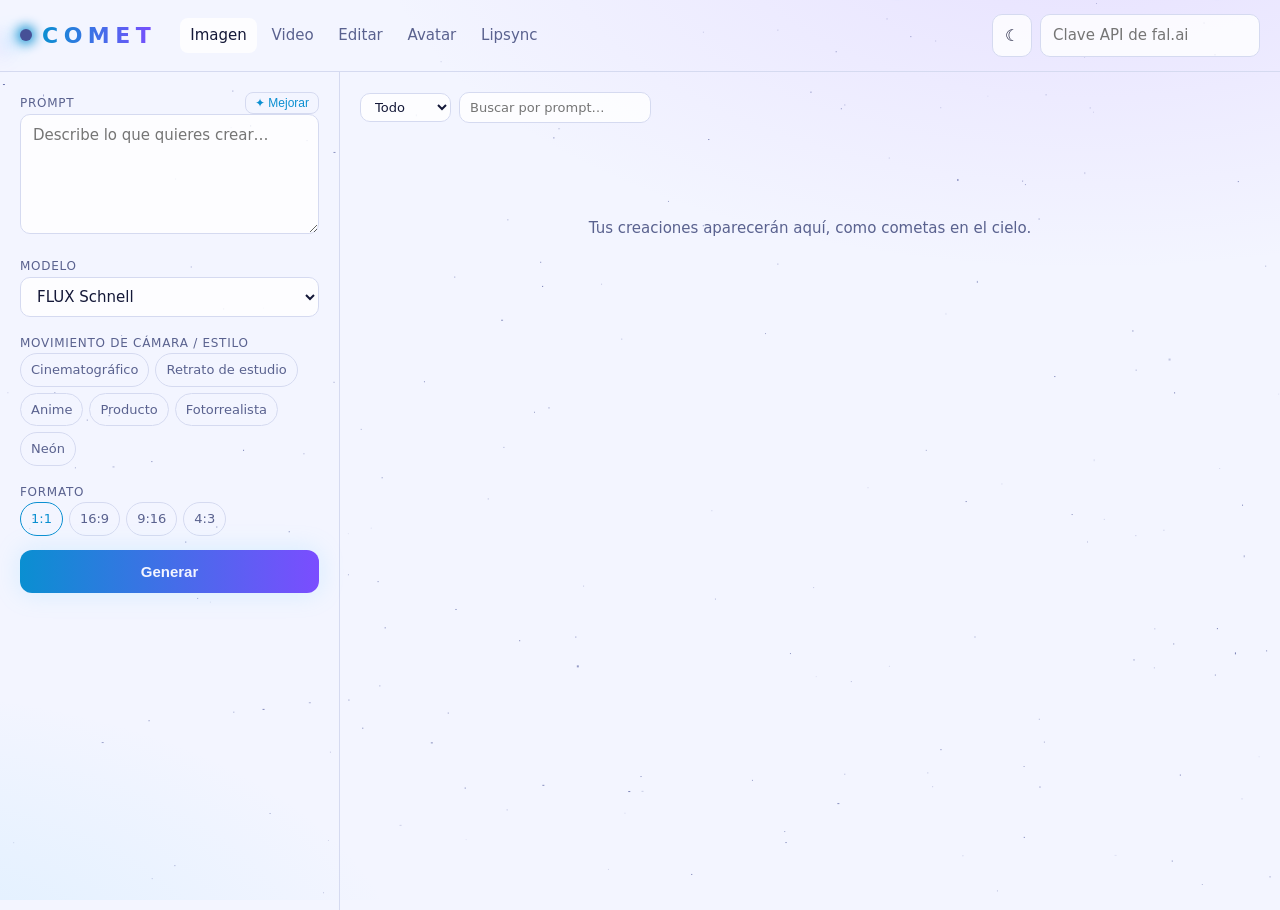
<file: comet/index.html>
<!doctype html>
<html lang="es">
<head>
<script>try{const t=localStorage.getItem("comet-tema")||(matchMedia("(prefers-color-scheme: light)").matches?"light":"dark");document.documentElement.dataset.theme=t}catch(e){}</script>
<meta charset="utf-8">
<meta name="viewport" content="width=device-width,initial-scale=1">
<title>COMET</title>
<style>
:root{--bg:#05060f;--panel:#0d1024cc;--line:#1f2547;--txt:#e9ecff;--mut:#8b93c4;--acc:#7fd6ff;--acc2:#b48cff;--star:255,255,255;--g1:#2a1e5c55;--g2:#0e3a5c55;color-scheme:dark}
:root[data-theme="light"]{--bg:#f3f5ff;--panel:#ffffffcc;--line:#d5daf0;--txt:#141838;--mut:#5a628f;--acc:#0a8fd1;--acc2:#7b4dff;--star:70,80,150;--g1:#b48cff33;--g2:#7fd6ff33;color-scheme:light}
*{box-sizing:border-box}body{margin:0;background:radial-gradient(1200px 600px at 85% -10%,var(--g1),transparent 60%),radial-gradient(900px 500px at -10% 110%,var(--g2),transparent 60%),var(--bg);background-attachment:fixed;color:var(--txt);font:15px/1.5 system-ui,sans-serif}
header{display:flex;align-items:center;gap:24px;padding:14px 20px;border-bottom:1px solid var(--line);flex-wrap:wrap}
.logo{font-weight:800;font-size:22px;letter-spacing:.25em;display:flex;align-items:center;gap:10px}
.logo i{width:12px;height:12px;border-radius:50%;background:rgb(var(--star));box-shadow:0 0 12px 3px var(--acc),-14px 6px 18px 2px #7fd6ff66,-28px 12px 22px 1px #b48cff44}
.logo b{background:linear-gradient(90deg,var(--acc),var(--acc2));-webkit-background-clip:text;background-clip:text;color:transparent}
#stars{position:fixed;inset:0;z-index:-1;pointer-events:none}
.comet{position:fixed;top:-10px;width:2px;height:2px;background:rgb(var(--star));border-radius:50%;box-shadow:0 0 6px 2px var(--acc);z-index:-1;animation:fly 9s linear infinite}
.comet:after{content:"";position:absolute;right:1px;top:0;width:140px;height:1px;background:linear-gradient(90deg,transparent,#7fd6ffaa);transform-origin:right}
@keyframes fly{0%{transform:translate(0,0) rotate(-35deg);opacity:0}5%{opacity:1}30%{opacity:0;transform:translate(-700px,490px) rotate(-35deg)}100%{opacity:0;transform:translate(-700px,490px) rotate(-35deg)}}
nav button{background:none;border:0;color:var(--mut);font:inherit;padding:6px 10px;cursor:pointer;border-radius:8px}
nav button.on{color:var(--txt);background:var(--panel)}
.key{margin-left:auto;display:flex;gap:8px}
#theme{background:var(--panel);color:var(--txt);border:1px solid var(--line);border-radius:10px;width:40px;cursor:pointer;font-size:16px}
input,textarea,select{background:var(--panel);color:var(--txt);border:1px solid var(--line);border-radius:10px;padding:9px 12px;font:inherit}
main{display:grid;grid-template-columns:340px 1fr;min-height:calc(100vh - 62px)}
@media(max-width:800px){main{grid-template-columns:1fr}}
aside{padding:20px;border-right:1px solid var(--line);display:flex;flex-direction:column;gap:14px}
label{font-size:12px;color:var(--mut);text-transform:uppercase;letter-spacing:.06em}
textarea{min-height:120px;resize:vertical;width:100%}
.plab{display:flex;justify-content:space-between;align-items:center}#enh{background:none;border:1px solid var(--line);color:var(--acc);border-radius:8px;padding:3px 9px;font-size:12px;cursor:pointer}#enh:disabled{opacity:.5}
.chips{display:flex;flex-wrap:wrap;gap:6px}
.chip{padding:6px 10px;border:1px solid var(--line);border-radius:999px;cursor:pointer;font-size:13px;color:var(--mut)}
.chip.on{border-color:var(--acc);color:var(--acc)}
.go{background:linear-gradient(90deg,var(--acc),var(--acc2));color:var(--bg);box-shadow:0 0 24px #7fd6ff44;border:0;border-radius:12px;padding:13px;font-weight:700;cursor:pointer;font-size:15px}
.go:disabled{opacity:.5}
section{padding:20px}
.grid{display:grid;grid-template-columns:repeat(auto-fill,minmax(240px,1fr));gap:14px}
.card{background:var(--panel);border:1px solid var(--line);border-radius:14px;overflow:hidden}
.card img,.card video{width:100%;display:block;aspect-ratio:var(--ar,1);object-fit:cover;background:#000}
.card{position:relative}.del{position:absolute;top:8px;right:8px;background:#000a;color:#fff;border:0;border-radius:8px;width:28px;height:28px;cursor:pointer}
.dl{position:absolute;top:8px;right:42px;background:#000a;color:#fff;border:0;border-radius:8px;width:28px;height:28px;cursor:pointer}
.bar{display:flex;justify-content:space-between;align-items:center;margin-bottom:14px;color:var(--mut)}.bar .f{display:flex;gap:8px;flex-wrap:wrap;align-items:center}.bar input,.bar select{padding:5px 10px;font-size:13px}.bar button{background:none;border:1px solid var(--line);color:var(--mut);border-radius:8px;padding:5px 10px;cursor:pointer}
.card p{margin:0;padding:10px 12px;font-size:13px;color:var(--mut)}
.load{aspect-ratio:1;display:grid;place-items:center;color:var(--mut)}
.empty{color:var(--mut);text-align:center;padding:80px 20px}
#upwrap img{max-width:100%;border-radius:10px}
</style>
</head>
<body>
<canvas id="stars"></canvas><div class="comet" style="left:70%"></div><div class="comet" style="left:95%;animation-delay:4.5s"></div>
<header>
  <div class="logo"><i></i><b>COMET</b></div>
  <nav id="tabs">
    <button data-m="image" class="on">Imagen</button>
    <button data-m="video">Video</button>
    <button data-m="edit">Editar</button>
    <button data-m="avatar">Avatar</button>
    <button data-m="lipsync">Lipsync</button>
  </nav>
  <div class="key"><button id="theme" title="Cambiar tema"></button><input id="key" type="password" placeholder="Clave API de fal.ai"></div>
</header>
<main>
<aside>
  <div><div class="plab"><label>Prompt</label><button id="enh" title="Reescribe el prompt con más detalle usando IA">✦ Mejorar</button></div><textarea id="prompt" placeholder="Describe lo que quieres crear…"></textarea></div>
  <div id="upwrap" hidden><label>Imagen de entrada</label><input id="file" type="file" accept="image/*"><div id="prev"></div></div>
  <div id="vidwrap" hidden><label>Video de entrada</label><input id="vfile" type="file" accept="video/*"></div>
  <div id="audwrap" hidden><label>Voz: sube audio o deja vacío para usar el prompt como texto hablado</label><input id="afile" type="file" accept="audio/*"></div>
  <div><label>Modelo</label><select id="model" style="width:100%"></select></div>
  <div><label>Movimiento de cámara / estilo</label><div class="chips" id="presets"></div></div>
  <div><label>Formato</label><div class="chips" id="ratios"></div></div>
  <button class="go" id="go">Generar</button>
</aside>
<section><div class="bar"><div class="f"><select id="fmode"><option value="">Todo</option><option value="image">Imagen</option><option value="video">Video</option><option value="edit">Editar</option><option value="avatar">Avatar</option><option value="lipsync">Lipsync</option></select><input id="fq" type="search" placeholder="Buscar por prompt…"><span id="count"></span></div><button id="clear">Borrar historial</button></div><div class="grid" id="out"></div><div class="empty" id="empty">Tus creaciones aparecerán aquí, como cometas en el cielo.</div></section>
</main>
<script>
const MODELS={
  image:[["fal-ai/flux/schnell","FLUX Schnell"],["fal-ai/flux/dev","FLUX Dev"],["fal-ai/recraft-v3","Recraft V3"],["fal-ai/ideogram/v3","Ideogram 3 (texto en imagen)"],["fal-ai/ideogram/v2","Ideogram 2"]],
  video:[["fal-ai/kling-video/v1.6/standard/text-to-video","Kling 1.6 (texto)"],["fal-ai/kling-video/v1.6/standard/image-to-video","Kling 1.6 (imagen)"],["fal-ai/minimax/video-01","MiniMax Video-01"],["fal-ai/bytedance/seedance/v1/pro/text-to-video","Seedance 1.0 Pro (texto)"],["fal-ai/bytedance/seedance/v1/pro/image-to-video","Seedance 1.0 Pro (imagen)"],["fal-ai/bytedance/seedance/v1/lite/text-to-video","Seedance 1.0 Lite (texto)"],["fal-ai/bytedance/seedance/v1/lite/image-to-video","Seedance 1.0 Lite (imagen)"],["fal-ai/veo3","Veo 3 (texto, con audio)"],["fal-ai/veo3/fast","Veo 3 Fast (texto, con audio)"],["fal-ai/veo3/image-to-video","Veo 3 (imagen, con audio)"],["fal-ai/veo2","Veo 2 (texto)"],["fal-ai/veo2/image-to-video","Veo 2 (imagen)"],["fal-ai/minimax/hailuo-02/standard/text-to-video","Hailuo 02 Standard (texto)"],["fal-ai/minimax/hailuo-02/standard/image-to-video","Hailuo 02 Standard (imagen)"],["fal-ai/minimax/hailuo-02/pro/text-to-video","Hailuo 02 Pro (texto)"],["fal-ai/minimax/hailuo-02/pro/image-to-video","Hailuo 02 Pro (imagen)"]],
  edit:[["fal-ai/flux/dev/image-to-image","FLUX img2img"],["fal-ai/flux-pro/kontext","FLUX Kontext"]],
  avatar:[["fal-ai/bytedance/omnihuman","OmniHuman (foto que habla)"]],
  lipsync:[["fal-ai/sync-lipsync","Sync Lipsync"],["fal-ai/kling-video/lipsync/audio-to-video","Kling Lipsync"]]};
const PRESETS={
  image:["Cinematográfico","Retrato de estudio","Anime","Producto","Fotorrealista","Neón"],
  video:["Zoom in lento","Dolly out","Órbita 360","Grúa arriba","Cámara en mano","Bullet time","FPV dron","Crash zoom"],
  edit:["Cambiar fondo","Iluminación dorada","Estilo pintura","Blanco y negro"],avatar:[],lipsync:[]};
const RATIOS={image:["1:1","16:9","9:16","4:3"],video:["16:9","9:16","1:1"],edit:["1:1","16:9","9:16"],avatar:["9:16","1:1","16:9"],lipsync:["16:9","9:16","1:1"]};
const SIZE={"1:1":"square_hd","16:9":"landscape_16_9","9:16":"portrait_16_9","4:3":"landscape_4_3"};
let mode="image",preset=null,ratio="1:1",imgData=null,vidData=null,audData=null,files={};
const $=id=>document.getElementById(id);
try{$("key").value=localStorage.getItem("falkey")||""}catch(e){}
$("key").onchange=e=>{try{localStorage.setItem("falkey",e.target.value)}catch(_){}};
function chips(el,list,cur,set){el.innerHTML="";list.forEach(v=>{const c=document.createElement("span");c.className="chip"+(v===cur?" on":"");c.textContent=v;c.onclick=()=>{set(v===cur&&el.id==="presets"?null:v);render()};el.appendChild(c)})}
function render(){
  $("model").innerHTML=MODELS[mode].map(([v,n])=>`<option value="${v}">${n}</option>`).join("");
  chips($("presets"),PRESETS[mode],preset,v=>preset=v);
  if(!RATIOS[mode].includes(ratio))ratio=RATIOS[mode][0];
  chips($("ratios"),RATIOS[mode],ratio,v=>ratio=v);
  $("upwrap").hidden=mode==="image"||mode==="lipsync";
  $("vidwrap").hidden=mode!=="lipsync";$("audwrap").hidden=!["avatar","lipsync"].includes(mode);
  $("presets").parentElement.hidden=!PRESETS[mode].length;
}
$("tabs").onclick=e=>{if(!e.target.dataset.m)return;mode=e.target.dataset.m;preset=null;document.querySelectorAll("nav button").forEach(b=>b.classList.toggle("on",b===e.target));render()};
$("file").onchange=e=>{const f=e.target.files[0];if(!f)return;files.img=f;const r=new FileReader();r.onload=()=>{imgData=r.result;$("prev").innerHTML=`<img src="${imgData}">`};r.readAsDataURL(f)};
$("vfile").onchange=e=>{const f=e.target.files[0];if(f){files.vid=f;vidData=true}};
$("afile").onchange=e=>{const f=e.target.files[0];if(f){files.aud=f;audData=true}};
// Sube el archivo al almacenamiento de fal y devuelve su URL publica (cache por archivo)
const upCache=new WeakMap();
async function upload(f,key){
  if(upCache.has(f))return upCache.get(f);
  const h={"Authorization":"Key "+key,"Content-Type":"application/json"};
  const i=await (await fetch("https://rest.alpha.fal.ai/storage/upload/initiate?storage_type=fal-cdn-v3",{method:"POST",headers:h,
    body:JSON.stringify({content_type:f.type||"application/octet-stream",file_name:f.name})})).json();
  if(!i.upload_url)throw new Error("Subida fallida: "+JSON.stringify(i));
  const put=await fetch(i.upload_url,{method:"PUT",headers:{"Content-Type":f.type||"application/octet-stream"},body:f});
  if(!put.ok)throw new Error("Subida fallida: HTTP "+put.status);
  upCache.set(f,i.file_url);return i.file_url;
}
async function fal(model,input,key){
  const h={"Authorization":"Key "+key,"Content-Type":"application/json"};
  const q=await (await fetch("https://queue.fal.run/"+model,{method:"POST",headers:h,body:JSON.stringify(input)})).json();
  if(!q.status_url)throw new Error(JSON.stringify(q));
  for(;;){await new Promise(r=>setTimeout(r,2500));
    const s=await (await fetch(q.status_url,{headers:h})).json();
    if(s.status==="COMPLETED")return (await fetch(q.response_url,{headers:h})).json();
    if(s.status==="FAILED"||s.error)throw new Error(JSON.stringify(s));}
}
// Mejora el prompt con un LLM de fal (any-llm), adaptado a la pestaña actual
$("enh").onclick=async()=>{
  const key=$("key").value.trim(),t=$("prompt").value.trim();
  if(!key)return alert("Introduce tu clave API de fal.ai");
  if(!t)return alert("Escribe primero una idea en el prompt");
  const tipo={image:"una imagen",video:"un video con movimiento de cámara",edit:"una edición de imagen",avatar:"lo que dirá un avatar (solo el texto hablado)",lipsync:"lo que se dirá en el video (solo el texto hablado)"}[mode];
  const btn=$("enh");btn.disabled=true;btn.textContent="✦ Mejorando…";
  try{const r=await fal("fal-ai/any-llm",{model:"google/gemini-flash-1.5",
      system_prompt:"Eres un experto en prompts para IA generativa. Reescribe la idea del usuario como un prompt para "+tipo+": detallado, visual y concreto (sujeto, entorno, luz, estilo, encuadre), en una sola frase o párrafo corto, en el mismo idioma del usuario. Responde solo con el prompt, sin comillas ni explicaciones.",
      prompt:t},key);
    if(r.output)$("prompt").value=r.output.trim();else throw new Error(JSON.stringify(r));
  }catch(e){alert("No se pudo mejorar el prompt: "+e.message.slice(0,200))}
  finally{btn.disabled=false;btn.textContent="✦ Mejorar"}
};
$("go").onclick=async()=>{
  const key=$("key").value.trim(),model=$("model").value;
  let prompt=$("prompt").value.trim();if(preset)prompt+=(prompt?", ":"")+preset;
  if(!key)return alert("Introduce tu clave API de fal.ai");
  if(!prompt)return alert("Escribe un prompt");
  const talk=mode==="avatar"||mode==="lipsync";
  const needImg=mode==="edit"||mode==="avatar"||model.includes("image-to-video");
  if(needImg&&!imgData)return alert("Sube una imagen de entrada");
  if(mode==="lipsync"&&!vidData)return alert("Sube un video de entrada");
  if(talk&&!audData&&!prompt)return alert("Sube un audio o escribe el texto a decir");
  const input={prompt};
  if(mode==="image")input.image_size=SIZE[ratio];
  if(model.includes("ideogram/v2"))input.aspect_ratio=ratio; // Ideogram 2 usa aspect_ratio en vez de image_size
  if(mode==="video")input.aspect_ratio=ratio;
  $("empty").hidden=true;
  const card=document.createElement("div");card.className="card";card.dataset.mode=mode;card.style.setProperty("--ar",ratio.replace(":","/"));
  card.innerHTML=`<div class="load">Generando…</div><p></p>`;card.querySelector("p").textContent=prompt;
  $("out").prepend(card);$("go").disabled=true;
  try{
    card.firstElementChild.textContent="Subiendo archivos…";
    const imgURL=needImg?await upload(files.img,key):null;
    if(needImg)input.image_url=imgURL;
    if(talk){let audio=files.aud?await upload(files.aud,key):null;
      if(!audio){card.firstElementChild.textContent="Generando voz…";
        const t=await fal("fal-ai/minimax/speech-02-hd",{text:prompt},key);audio=t.audio?.url;}
      card.firstElementChild.textContent="Animando…";
      for(const k in input)delete input[k];input.audio_url=audio;
      if(mode==="avatar")input.image_url=imgURL;else input.video_url=await upload(files.vid,key);}
    const r=await fal(model,input,key);
    const url=r.video?.url||r.images?.[0]?.url||r.image?.url;
    const it={url,video:!!r.video,prompt,ratio,mode,date:Date.now()};
    card.firstElementChild.outerHTML=media(it);addDel(card,it);hist.unshift(it);saveHist();
  }catch(err){card.firstElementChild.textContent="Error: "+err.message.slice(0,200)}
  finally{$("go").disabled=false}
};
// Historial guardado en el navegador
const HKEY="estudio-historial"; // se mantiene para conservar el historial existente
let hist=[];try{hist=JSON.parse(localStorage.getItem(HKEY))||[]}catch(e){}
function saveHist(){try{localStorage.setItem(HKEY,JSON.stringify(hist))}catch(e){}updCount()}
function updCount(){
  const fm=$("fmode").value,q=$("fq").value.trim().toLowerCase(),cards=[...$("out").children];let v=0;
  cards.forEach(c=>{const ok=(!fm||c.dataset.mode===fm)&&(!q||(c.querySelector("p")?.textContent||"").toLowerCase().includes(q));c.hidden=!ok;if(ok)v++});
  const filt=fm||q;$("count").textContent=cards.length?(filt?v+" de "+cards.length:cards.length)+" creaciones":"";
  $("empty").textContent=cards.length&&!v?"Ninguna creación coincide con el filtro.":"Tus creaciones aparecerán aquí, como cometas en el cielo.";
  $("empty").hidden=v>0;$("clear").hidden=!hist.length}
$("fmode").onchange=updCount;$("fq").oninput=updCount;
function media(it){return it.video?`<video src="${it.url}" controls loop muted></video>`:`<a href="${it.url}" target="_blank"><img src="${it.url}"></a>`}
async function download(it){
  const ext=it.video?"mp4":(it.url.split("?")[0].match(/\.(png|jpe?g|webp)$/i)||[,"png"])[1];
  const name="comet-"+(it.mode||"creacion")+"-"+(it.date||Date.now())+"."+ext;
  try{const b=await (await fetch(it.url)).blob();const u=URL.createObjectURL(b);
    const a=document.createElement("a");a.href=u;a.download=name;document.body.appendChild(a);a.click();a.remove();
    setTimeout(()=>URL.revokeObjectURL(u),1000);
  }catch(e){window.open(it.url,"_blank")}
}
function addDel(card,it){const d=document.createElement("button");d.className="dl";d.textContent="↓";d.title="Descargar";
  d.onclick=()=>download(it);card.appendChild(d);const b=document.createElement("button");b.className="del";b.textContent="×";b.title="Eliminar";
  b.onclick=()=>{hist=hist.filter(h=>h!==it);card.remove();saveHist()};card.appendChild(b)}
function showItem(it){const card=document.createElement("div");card.className="card";card.dataset.mode=it.mode||"";card.style.setProperty("--ar",it.ratio.replace(":","/"));
  card.innerHTML=media(it)+"<p></p>";card.querySelector("p").textContent=it.prompt;addDel(card,it);$("out").appendChild(card)}
hist.forEach(showItem);updCount();
$("clear").onclick=()=>{if(!confirm("¿Borrar todo el historial?"))return;hist=[];$("out").innerHTML="";saveHist()};
// Fondo de estrellas
(function(){const c=$("stars"),x=c.getContext("2d");function d(){c.width=innerWidth;c.height=innerHeight;
  const st=getComputedStyle(document.documentElement).getPropertyValue("--star").trim();
  for(let i=0;i<180;i++){x.fillStyle=`rgba(${st},${Math.random()*.7+.1})`;x.fillRect(Math.random()*c.width,Math.random()*c.height,Math.random()<.1?2:1,Math.random()<.1?2:1)}}
  d();addEventListener("resize",d);
  const btn=$("theme"),root=document.documentElement;
  if(!root.dataset.theme)root.dataset.theme="dark";
  const lbl=()=>{const l=root.dataset.theme==="light";btn.textContent=l?"☾":"☀";btn.title=l?"Tema oscuro":"Tema claro"};lbl();
  btn.onclick=()=>{root.dataset.theme=root.dataset.theme==="light"?"dark":"light";try{localStorage.setItem("comet-tema",root.dataset.theme)}catch(e){}lbl();d()};
})();
render();
</script>
</body>
</html>
</file>
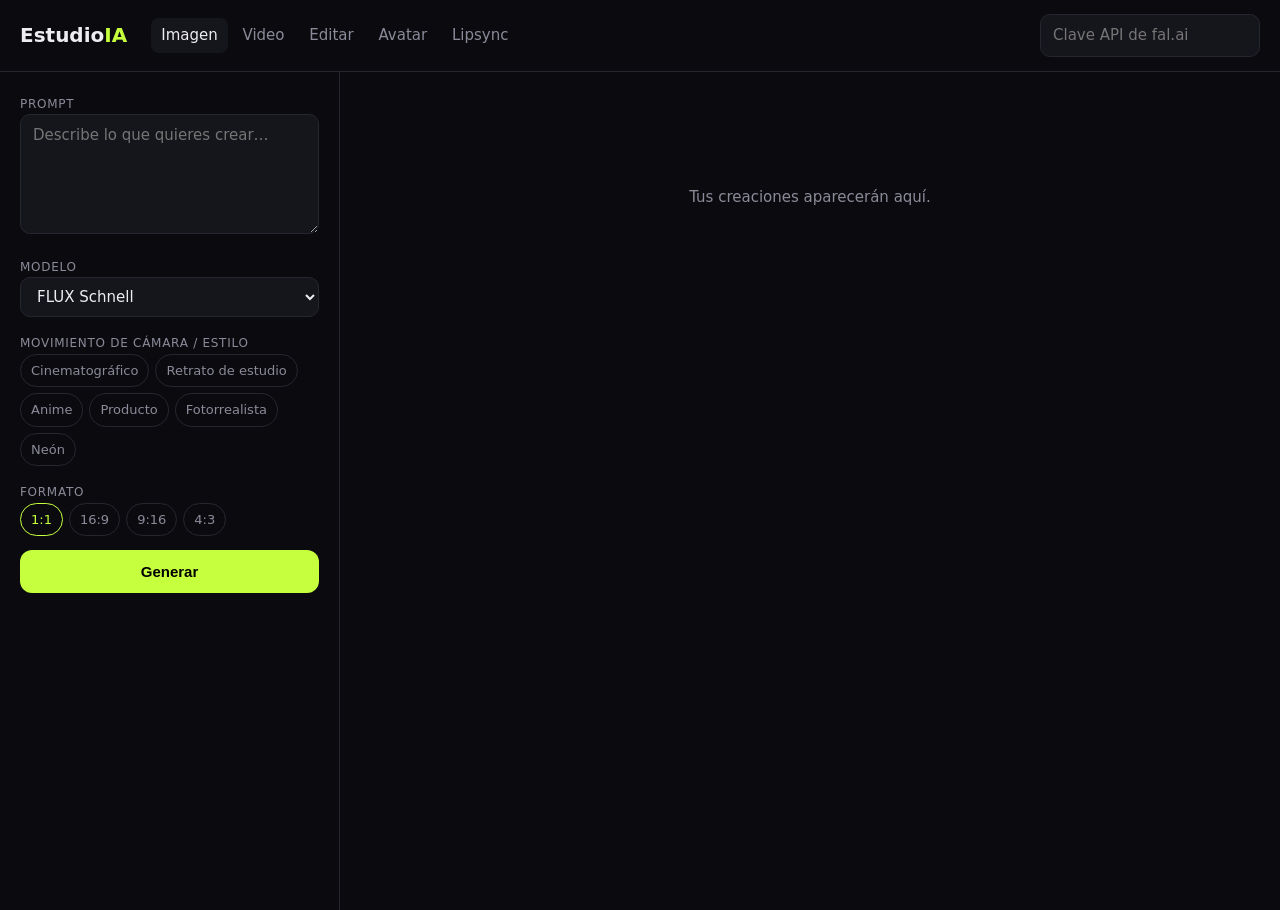
<file: estudio-ia/index.html>
<!doctype html>
<html lang="es">
<head>
<meta charset="utf-8">
<meta name="viewport" content="width=device-width,initial-scale=1">
<title>Estudio IA</title>
<style>
:root{--bg:#0b0b0f;--panel:#15151c;--line:#26262f;--txt:#ececf1;--mut:#8a8a99;--acc:#c6ff3d}
*{box-sizing:border-box}body{margin:0;background:var(--bg);color:var(--txt);font:15px/1.5 system-ui,sans-serif}
header{display:flex;align-items:center;gap:24px;padding:14px 20px;border-bottom:1px solid var(--line);flex-wrap:wrap}
.logo{font-weight:800;font-size:20px}.logo b{color:var(--acc)}
nav button{background:none;border:0;color:var(--mut);font:inherit;padding:6px 10px;cursor:pointer;border-radius:8px}
nav button.on{color:var(--txt);background:var(--panel)}
.key{margin-left:auto;display:flex;gap:8px}
input,textarea,select{background:var(--panel);color:var(--txt);border:1px solid var(--line);border-radius:10px;padding:9px 12px;font:inherit}
main{display:grid;grid-template-columns:340px 1fr;min-height:calc(100vh - 62px)}
@media(max-width:800px){main{grid-template-columns:1fr}}
aside{padding:20px;border-right:1px solid var(--line);display:flex;flex-direction:column;gap:14px}
label{font-size:12px;color:var(--mut);text-transform:uppercase;letter-spacing:.06em}
textarea{min-height:120px;resize:vertical;width:100%}
.chips{display:flex;flex-wrap:wrap;gap:6px}
.chip{padding:6px 10px;border:1px solid var(--line);border-radius:999px;cursor:pointer;font-size:13px;color:var(--mut)}
.chip.on{border-color:var(--acc);color:var(--acc)}
.go{background:var(--acc);color:#000;border:0;border-radius:12px;padding:13px;font-weight:700;cursor:pointer;font-size:15px}
.go:disabled{opacity:.5}
section{padding:20px}
.grid{display:grid;grid-template-columns:repeat(auto-fill,minmax(240px,1fr));gap:14px}
.card{background:var(--panel);border:1px solid var(--line);border-radius:14px;overflow:hidden}
.card img,.card video{width:100%;display:block;aspect-ratio:var(--ar,1);object-fit:cover;background:#000}
.card{position:relative}.del{position:absolute;top:8px;right:8px;background:#000a;color:#fff;border:0;border-radius:8px;width:28px;height:28px;cursor:pointer}
.dl{position:absolute;top:8px;right:42px;background:#000a;color:#fff;border:0;border-radius:8px;width:28px;height:28px;cursor:pointer}
.bar{display:flex;justify-content:space-between;align-items:center;margin-bottom:14px;color:var(--mut)}.bar button{background:none;border:1px solid var(--line);color:var(--mut);border-radius:8px;padding:5px 10px;cursor:pointer}
.card p{margin:0;padding:10px 12px;font-size:13px;color:var(--mut)}
.load{aspect-ratio:1;display:grid;place-items:center;color:var(--mut)}
.empty{color:var(--mut);text-align:center;padding:80px 20px}
#upwrap img{max-width:100%;border-radius:10px}
</style>
</head>
<body>
<header>
  <div class="logo">Estudio<b>IA</b></div>
  <nav id="tabs">
    <button data-m="image" class="on">Imagen</button>
    <button data-m="video">Video</button>
    <button data-m="edit">Editar</button>
    <button data-m="avatar">Avatar</button>
    <button data-m="lipsync">Lipsync</button>
  </nav>
  <div class="key"><input id="key" type="password" placeholder="Clave API de fal.ai"></div>
</header>
<main>
<aside>
  <div><label>Prompt</label><textarea id="prompt" placeholder="Describe lo que quieres crear…"></textarea></div>
  <div id="upwrap" hidden><label>Imagen de entrada</label><input id="file" type="file" accept="image/*"><div id="prev"></div></div>
  <div id="vidwrap" hidden><label>Video de entrada</label><input id="vfile" type="file" accept="video/*"></div>
  <div id="audwrap" hidden><label>Voz: sube audio o deja vacío para usar el prompt como texto hablado</label><input id="afile" type="file" accept="audio/*"></div>
  <div><label>Modelo</label><select id="model" style="width:100%"></select></div>
  <div><label>Movimiento de cámara / estilo</label><div class="chips" id="presets"></div></div>
  <div><label>Formato</label><div class="chips" id="ratios"></div></div>
  <button class="go" id="go">Generar</button>
</aside>
<section><div class="bar"><span id="count"></span><button id="clear">Borrar historial</button></div><div class="grid" id="out"></div><div class="empty" id="empty">Tus creaciones aparecerán aquí.</div></section>
</main>
<script>
const MODELS={
  image:[["fal-ai/flux/schnell","FLUX Schnell"],["fal-ai/flux/dev","FLUX Dev"],["fal-ai/recraft-v3","Recraft V3"]],
  video:[["fal-ai/kling-video/v1.6/standard/text-to-video","Kling 1.6 (texto)"],["fal-ai/kling-video/v1.6/standard/image-to-video","Kling 1.6 (imagen)"],["fal-ai/minimax/video-01","MiniMax Video-01"]],
  edit:[["fal-ai/flux/dev/image-to-image","FLUX img2img"],["fal-ai/flux-pro/kontext","FLUX Kontext"]],
  avatar:[["fal-ai/bytedance/omnihuman","OmniHuman (foto que habla)"]],
  lipsync:[["fal-ai/sync-lipsync","Sync Lipsync"],["fal-ai/kling-video/lipsync/audio-to-video","Kling Lipsync"]]};
const PRESETS={
  image:["Cinematográfico","Retrato de estudio","Anime","Producto","Fotorrealista","Neón"],
  video:["Zoom in lento","Dolly out","Órbita 360","Grúa arriba","Cámara en mano","Bullet time","FPV dron","Crash zoom"],
  edit:["Cambiar fondo","Iluminación dorada","Estilo pintura","Blanco y negro"],avatar:[],lipsync:[]};
const RATIOS={image:["1:1","16:9","9:16","4:3"],video:["16:9","9:16","1:1"],edit:["1:1","16:9","9:16"],avatar:["9:16","1:1","16:9"],lipsync:["16:9","9:16","1:1"]};
const SIZE={"1:1":"square_hd","16:9":"landscape_16_9","9:16":"portrait_16_9","4:3":"landscape_4_3"};
let mode="image",preset=null,ratio="1:1",imgData=null,vidData=null,audData=null,files={};
const $=id=>document.getElementById(id);
try{$("key").value=localStorage.getItem("falkey")||""}catch(e){}
$("key").onchange=e=>{try{localStorage.setItem("falkey",e.target.value)}catch(_){}};
function chips(el,list,cur,set){el.innerHTML="";list.forEach(v=>{const c=document.createElement("span");c.className="chip"+(v===cur?" on":"");c.textContent=v;c.onclick=()=>{set(v===cur&&el.id==="presets"?null:v);render()};el.appendChild(c)})}
function render(){
  $("model").innerHTML=MODELS[mode].map(([v,n])=>`<option value="${v}">${n}</option>`).join("");
  chips($("presets"),PRESETS[mode],preset,v=>preset=v);
  if(!RATIOS[mode].includes(ratio))ratio=RATIOS[mode][0];
  chips($("ratios"),RATIOS[mode],ratio,v=>ratio=v);
  $("upwrap").hidden=mode==="image"||mode==="lipsync";
  $("vidwrap").hidden=mode!=="lipsync";$("audwrap").hidden=!["avatar","lipsync"].includes(mode);
  $("presets").parentElement.hidden=!PRESETS[mode].length;
}
$("tabs").onclick=e=>{if(!e.target.dataset.m)return;mode=e.target.dataset.m;preset=null;document.querySelectorAll("nav button").forEach(b=>b.classList.toggle("on",b===e.target));render()};
$("file").onchange=e=>{const f=e.target.files[0];if(!f)return;files.img=f;const r=new FileReader();r.onload=()=>{imgData=r.result;$("prev").innerHTML=`<img src="${imgData}">`};r.readAsDataURL(f)};
$("vfile").onchange=e=>{const f=e.target.files[0];if(f){files.vid=f;vidData=true}};
$("afile").onchange=e=>{const f=e.target.files[0];if(f){files.aud=f;audData=true}};
// Sube el archivo al almacenamiento de fal y devuelve su URL publica (cache por archivo)
const upCache=new WeakMap();
async function upload(f,key){
  if(upCache.has(f))return upCache.get(f);
  const h={"Authorization":"Key "+key,"Content-Type":"application/json"};
  const i=await (await fetch("https://rest.alpha.fal.ai/storage/upload/initiate?storage_type=fal-cdn-v3",{method:"POST",headers:h,
    body:JSON.stringify({content_type:f.type||"application/octet-stream",file_name:f.name})})).json();
  if(!i.upload_url)throw new Error("Subida fallida: "+JSON.stringify(i));
  const put=await fetch(i.upload_url,{method:"PUT",headers:{"Content-Type":f.type||"application/octet-stream"},body:f});
  if(!put.ok)throw new Error("Subida fallida: HTTP "+put.status);
  upCache.set(f,i.file_url);return i.file_url;
}
async function fal(model,input,key){
  const h={"Authorization":"Key "+key,"Content-Type":"application/json"};
  const q=await (await fetch("https://queue.fal.run/"+model,{method:"POST",headers:h,body:JSON.stringify(input)})).json();
  if(!q.status_url)throw new Error(JSON.stringify(q));
  for(;;){await new Promise(r=>setTimeout(r,2500));
    const s=await (await fetch(q.status_url,{headers:h})).json();
    if(s.status==="COMPLETED")return (await fetch(q.response_url,{headers:h})).json();
    if(s.status==="FAILED"||s.error)throw new Error(JSON.stringify(s));}
}
$("go").onclick=async()=>{
  const key=$("key").value.trim(),model=$("model").value;
  let prompt=$("prompt").value.trim();if(preset)prompt+=(prompt?", ":"")+preset;
  if(!key)return alert("Introduce tu clave API de fal.ai");
  if(!prompt)return alert("Escribe un prompt");
  const talk=mode==="avatar"||mode==="lipsync";
  const needImg=mode==="edit"||mode==="avatar"||model.includes("image-to-video");
  if(needImg&&!imgData)return alert("Sube una imagen de entrada");
  if(mode==="lipsync"&&!vidData)return alert("Sube un video de entrada");
  if(talk&&!audData&&!prompt)return alert("Sube un audio o escribe el texto a decir");
  const input={prompt};
  if(mode==="image")input.image_size=SIZE[ratio];
  if(mode==="video")input.aspect_ratio=ratio;
  $("empty").hidden=true;
  const card=document.createElement("div");card.className="card";card.style.setProperty("--ar",ratio.replace(":","/"));
  card.innerHTML=`<div class="load">Generando…</div><p></p>`;card.querySelector("p").textContent=prompt;
  $("out").prepend(card);$("go").disabled=true;
  try{
    card.firstElementChild.textContent="Subiendo archivos…";
    const imgURL=needImg?await upload(files.img,key):null;
    if(needImg)input.image_url=imgURL;
    if(talk){let audio=files.aud?await upload(files.aud,key):null;
      if(!audio){card.firstElementChild.textContent="Generando voz…";
        const t=await fal("fal-ai/minimax/speech-02-hd",{text:prompt},key);audio=t.audio?.url;}
      card.firstElementChild.textContent="Animando…";
      for(const k in input)delete input[k];input.audio_url=audio;
      if(mode==="avatar")input.image_url=imgURL;else input.video_url=await upload(files.vid,key);}
    const r=await fal(model,input,key);
    const url=r.video?.url||r.images?.[0]?.url||r.image?.url;
    const it={url,video:!!r.video,prompt,ratio,mode,date:Date.now()};
    card.firstElementChild.outerHTML=media(it);addDel(card,it);hist.unshift(it);saveHist();
  }catch(err){card.firstElementChild.textContent="Error: "+err.message.slice(0,200)}
  finally{$("go").disabled=false}
};
// Historial guardado en el navegador
const HKEY="estudio-historial";
let hist=[];try{hist=JSON.parse(localStorage.getItem(HKEY))||[]}catch(e){}
function saveHist(){try{localStorage.setItem(HKEY,JSON.stringify(hist))}catch(e){}updCount()}
function updCount(){const n=$("out").children.length;$("count").textContent=n?n+" creaciones":"";$("empty").hidden=n>0;$("clear").hidden=!hist.length}
function media(it){return it.video?`<video src="${it.url}" controls loop muted></video>`:`<a href="${it.url}" target="_blank"><img src="${it.url}"></a>`}
async function download(it){
  const ext=it.video?"mp4":(it.url.split("?")[0].match(/\.(png|jpe?g|webp)$/i)||[,"png"])[1];
  const name="estudio-"+(it.mode||"creacion")+"-"+(it.date||Date.now())+"."+ext;
  try{const b=await (await fetch(it.url)).blob();const u=URL.createObjectURL(b);
    const a=document.createElement("a");a.href=u;a.download=name;document.body.appendChild(a);a.click();a.remove();
    setTimeout(()=>URL.revokeObjectURL(u),1000);
  }catch(e){window.open(it.url,"_blank")}
}
function addDel(card,it){const d=document.createElement("button");d.className="dl";d.textContent="↓";d.title="Descargar";
  d.onclick=()=>download(it);card.appendChild(d);const b=document.createElement("button");b.className="del";b.textContent="×";b.title="Eliminar";
  b.onclick=()=>{hist=hist.filter(h=>h!==it);card.remove();saveHist()};card.appendChild(b)}
function showItem(it){const card=document.createElement("div");card.className="card";card.style.setProperty("--ar",it.ratio.replace(":","/"));
  card.innerHTML=media(it)+"<p></p>";card.querySelector("p").textContent=it.prompt;addDel(card,it);$("out").appendChild(card)}
hist.forEach(showItem);updCount();
$("clear").onclick=()=>{if(!confirm("¿Borrar todo el historial?"))return;hist=[];$("out").innerHTML="";saveHist()};
render();
</script>
</body>
</html>
</file>
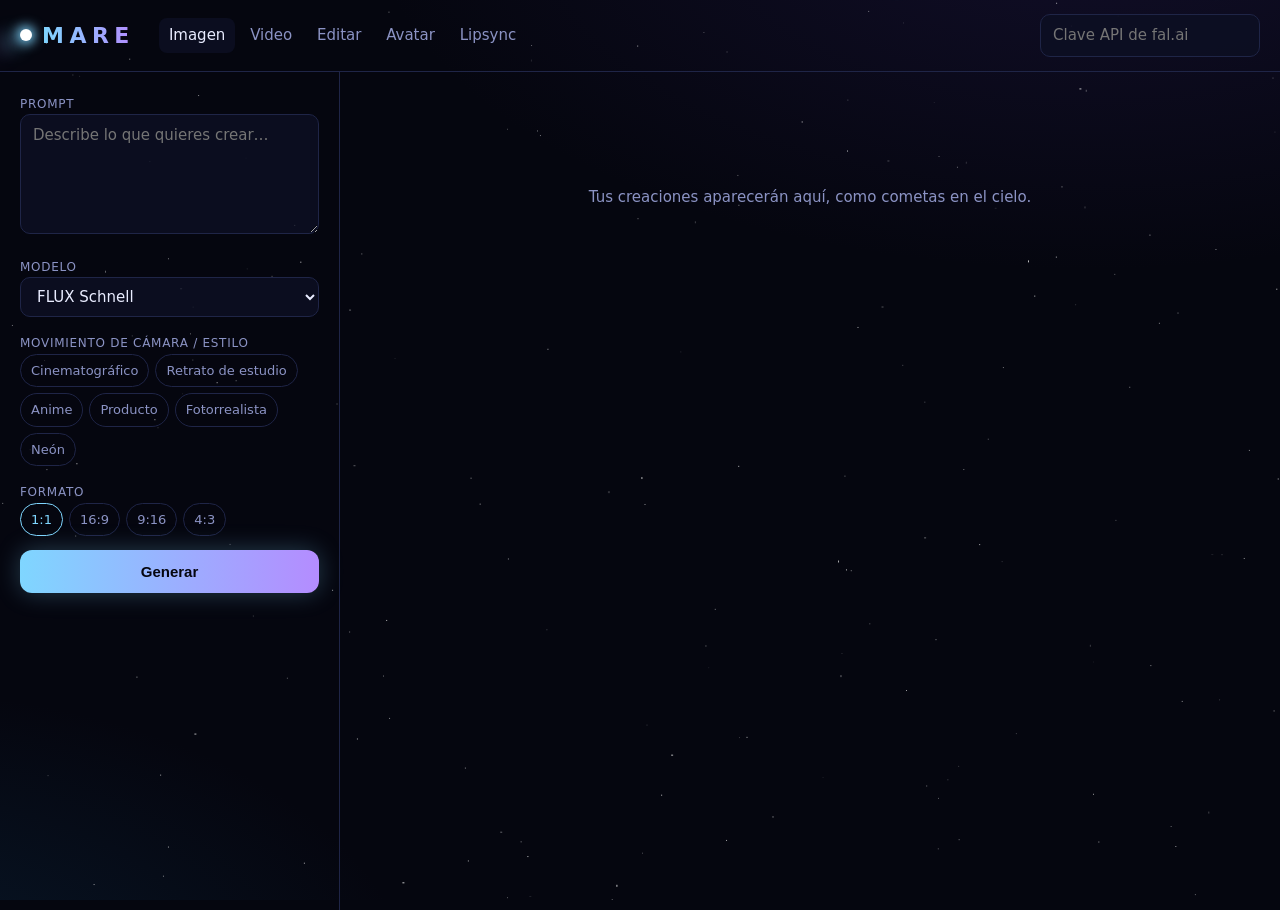
<file: mare/index.html>
<!doctype html>
<html lang="es">
<head>
<meta charset="utf-8">
<meta name="viewport" content="width=device-width,initial-scale=1">
<title>MARE</title>
<style>
:root{--bg:#05060f;--panel:#0d1024cc;--line:#1f2547;--txt:#e9ecff;--mut:#8b93c4;--acc:#7fd6ff;--acc2:#b48cff}
*{box-sizing:border-box}body{margin:0;background:radial-gradient(1200px 600px at 85% -10%,#2a1e5c55,transparent 60%),radial-gradient(900px 500px at -10% 110%,#0e3a5c55,transparent 60%),var(--bg);background-attachment:fixed;color:var(--txt);font:15px/1.5 system-ui,sans-serif}
header{display:flex;align-items:center;gap:24px;padding:14px 20px;border-bottom:1px solid var(--line);flex-wrap:wrap}
.logo{font-weight:800;font-size:22px;letter-spacing:.25em;display:flex;align-items:center;gap:10px}
.logo i{width:12px;height:12px;border-radius:50%;background:#fff;box-shadow:0 0 12px 3px var(--acc),-14px 6px 18px 2px #7fd6ff66,-28px 12px 22px 1px #b48cff44}
.logo b{background:linear-gradient(90deg,var(--acc),var(--acc2));-webkit-background-clip:text;background-clip:text;color:transparent}
#stars{position:fixed;inset:0;z-index:-1;pointer-events:none}
.comet{position:fixed;top:-10px;width:2px;height:2px;background:#fff;border-radius:50%;box-shadow:0 0 6px 2px var(--acc);z-index:-1;animation:fly 9s linear infinite}
.comet:after{content:"";position:absolute;right:1px;top:0;width:140px;height:1px;background:linear-gradient(90deg,transparent,#7fd6ffaa);transform-origin:right}
@keyframes fly{0%{transform:translate(0,0) rotate(-35deg);opacity:0}5%{opacity:1}30%{opacity:0;transform:translate(-700px,490px) rotate(-35deg)}100%{opacity:0;transform:translate(-700px,490px) rotate(-35deg)}}
nav button{background:none;border:0;color:var(--mut);font:inherit;padding:6px 10px;cursor:pointer;border-radius:8px}
nav button.on{color:var(--txt);background:var(--panel)}
.key{margin-left:auto;display:flex;gap:8px}
input,textarea,select{background:var(--panel);color:var(--txt);border:1px solid var(--line);border-radius:10px;padding:9px 12px;font:inherit}
main{display:grid;grid-template-columns:340px 1fr;min-height:calc(100vh - 62px)}
@media(max-width:800px){main{grid-template-columns:1fr}}
aside{padding:20px;border-right:1px solid var(--line);display:flex;flex-direction:column;gap:14px}
label{font-size:12px;color:var(--mut);text-transform:uppercase;letter-spacing:.06em}
textarea{min-height:120px;resize:vertical;width:100%}
.chips{display:flex;flex-wrap:wrap;gap:6px}
.chip{padding:6px 10px;border:1px solid var(--line);border-radius:999px;cursor:pointer;font-size:13px;color:var(--mut)}
.chip.on{border-color:var(--acc);color:var(--acc)}
.go{background:linear-gradient(90deg,var(--acc),var(--acc2));color:#05060f;box-shadow:0 0 24px #7fd6ff44;border:0;border-radius:12px;padding:13px;font-weight:700;cursor:pointer;font-size:15px}
.go:disabled{opacity:.5}
section{padding:20px}
.grid{display:grid;grid-template-columns:repeat(auto-fill,minmax(240px,1fr));gap:14px}
.card{background:var(--panel);border:1px solid var(--line);border-radius:14px;overflow:hidden}
.card img,.card video{width:100%;display:block;aspect-ratio:var(--ar,1);object-fit:cover;background:#000}
.card{position:relative}.del{position:absolute;top:8px;right:8px;background:#000a;color:#fff;border:0;border-radius:8px;width:28px;height:28px;cursor:pointer}
.dl{position:absolute;top:8px;right:42px;background:#000a;color:#fff;border:0;border-radius:8px;width:28px;height:28px;cursor:pointer}
.bar{display:flex;justify-content:space-between;align-items:center;margin-bottom:14px;color:var(--mut)}.bar button{background:none;border:1px solid var(--line);color:var(--mut);border-radius:8px;padding:5px 10px;cursor:pointer}
.card p{margin:0;padding:10px 12px;font-size:13px;color:var(--mut)}
.load{aspect-ratio:1;display:grid;place-items:center;color:var(--mut)}
.empty{color:var(--mut);text-align:center;padding:80px 20px}
#upwrap img{max-width:100%;border-radius:10px}
</style>
</head>
<body>
<canvas id="stars"></canvas><div class="comet" style="left:70%"></div><div class="comet" style="left:95%;animation-delay:4.5s"></div>
<header>
  <div class="logo"><i></i><b>MARE</b></div>
  <nav id="tabs">
    <button data-m="image" class="on">Imagen</button>
    <button data-m="video">Video</button>
    <button data-m="edit">Editar</button>
    <button data-m="avatar">Avatar</button>
    <button data-m="lipsync">Lipsync</button>
  </nav>
  <div class="key"><input id="key" type="password" placeholder="Clave API de fal.ai"></div>
</header>
<main>
<aside>
  <div><label>Prompt</label><textarea id="prompt" placeholder="Describe lo que quieres crear…"></textarea></div>
  <div id="upwrap" hidden><label>Imagen de entrada</label><input id="file" type="file" accept="image/*"><div id="prev"></div></div>
  <div id="vidwrap" hidden><label>Video de entrada</label><input id="vfile" type="file" accept="video/*"></div>
  <div id="audwrap" hidden><label>Voz: sube audio o deja vacío para usar el prompt como texto hablado</label><input id="afile" type="file" accept="audio/*"></div>
  <div><label>Modelo</label><select id="model" style="width:100%"></select></div>
  <div><label>Movimiento de cámara / estilo</label><div class="chips" id="presets"></div></div>
  <div><label>Formato</label><div class="chips" id="ratios"></div></div>
  <button class="go" id="go">Generar</button>
</aside>
<section><div class="bar"><span id="count"></span><button id="clear">Borrar historial</button></div><div class="grid" id="out"></div><div class="empty" id="empty">Tus creaciones aparecerán aquí, como cometas en el cielo.</div></section>
</main>
<script>
const MODELS={
  image:[["fal-ai/flux/schnell","FLUX Schnell"],["fal-ai/flux/dev","FLUX Dev"],["fal-ai/recraft-v3","Recraft V3"]],
  video:[["fal-ai/kling-video/v1.6/standard/text-to-video","Kling 1.6 (texto)"],["fal-ai/kling-video/v1.6/standard/image-to-video","Kling 1.6 (imagen)"],["fal-ai/minimax/video-01","MiniMax Video-01"]],
  edit:[["fal-ai/flux/dev/image-to-image","FLUX img2img"],["fal-ai/flux-pro/kontext","FLUX Kontext"]],
  avatar:[["fal-ai/bytedance/omnihuman","OmniHuman (foto que habla)"]],
  lipsync:[["fal-ai/sync-lipsync","Sync Lipsync"],["fal-ai/kling-video/lipsync/audio-to-video","Kling Lipsync"]]};
const PRESETS={
  image:["Cinematográfico","Retrato de estudio","Anime","Producto","Fotorrealista","Neón"],
  video:["Zoom in lento","Dolly out","Órbita 360","Grúa arriba","Cámara en mano","Bullet time","FPV dron","Crash zoom"],
  edit:["Cambiar fondo","Iluminación dorada","Estilo pintura","Blanco y negro"],avatar:[],lipsync:[]};
const RATIOS={image:["1:1","16:9","9:16","4:3"],video:["16:9","9:16","1:1"],edit:["1:1","16:9","9:16"],avatar:["9:16","1:1","16:9"],lipsync:["16:9","9:16","1:1"]};
const SIZE={"1:1":"square_hd","16:9":"landscape_16_9","9:16":"portrait_16_9","4:3":"landscape_4_3"};
let mode="image",preset=null,ratio="1:1",imgData=null,vidData=null,audData=null,files={};
const $=id=>document.getElementById(id);
try{$("key").value=localStorage.getItem("falkey")||""}catch(e){}
$("key").onchange=e=>{try{localStorage.setItem("falkey",e.target.value)}catch(_){}};
function chips(el,list,cur,set){el.innerHTML="";list.forEach(v=>{const c=document.createElement("span");c.className="chip"+(v===cur?" on":"");c.textContent=v;c.onclick=()=>{set(v===cur&&el.id==="presets"?null:v);render()};el.appendChild(c)})}
function render(){
  $("model").innerHTML=MODELS[mode].map(([v,n])=>`<option value="${v}">${n}</option>`).join("");
  chips($("presets"),PRESETS[mode],preset,v=>preset=v);
  if(!RATIOS[mode].includes(ratio))ratio=RATIOS[mode][0];
  chips($("ratios"),RATIOS[mode],ratio,v=>ratio=v);
  $("upwrap").hidden=mode==="image"||mode==="lipsync";
  $("vidwrap").hidden=mode!=="lipsync";$("audwrap").hidden=!["avatar","lipsync"].includes(mode);
  $("presets").parentElement.hidden=!PRESETS[mode].length;
}
$("tabs").onclick=e=>{if(!e.target.dataset.m)return;mode=e.target.dataset.m;preset=null;document.querySelectorAll("nav button").forEach(b=>b.classList.toggle("on",b===e.target));render()};
$("file").onchange=e=>{const f=e.target.files[0];if(!f)return;files.img=f;const r=new FileReader();r.onload=()=>{imgData=r.result;$("prev").innerHTML=`<img src="${imgData}">`};r.readAsDataURL(f)};
$("vfile").onchange=e=>{const f=e.target.files[0];if(f){files.vid=f;vidData=true}};
$("afile").onchange=e=>{const f=e.target.files[0];if(f){files.aud=f;audData=true}};
// Sube el archivo al almacenamiento de fal y devuelve su URL publica (cache por archivo)
const upCache=new WeakMap();
async function upload(f,key){
  if(upCache.has(f))return upCache.get(f);
  const h={"Authorization":"Key "+key,"Content-Type":"application/json"};
  const i=await (await fetch("https://rest.alpha.fal.ai/storage/upload/initiate?storage_type=fal-cdn-v3",{method:"POST",headers:h,
    body:JSON.stringify({content_type:f.type||"application/octet-stream",file_name:f.name})})).json();
  if(!i.upload_url)throw new Error("Subida fallida: "+JSON.stringify(i));
  const put=await fetch(i.upload_url,{method:"PUT",headers:{"Content-Type":f.type||"application/octet-stream"},body:f});
  if(!put.ok)throw new Error("Subida fallida: HTTP "+put.status);
  upCache.set(f,i.file_url);return i.file_url;
}
async function fal(model,input,key){
  const h={"Authorization":"Key "+key,"Content-Type":"application/json"};
  const q=await (await fetch("https://queue.fal.run/"+model,{method:"POST",headers:h,body:JSON.stringify(input)})).json();
  if(!q.status_url)throw new Error(JSON.stringify(q));
  for(;;){await new Promise(r=>setTimeout(r,2500));
    const s=await (await fetch(q.status_url,{headers:h})).json();
    if(s.status==="COMPLETED")return (await fetch(q.response_url,{headers:h})).json();
    if(s.status==="FAILED"||s.error)throw new Error(JSON.stringify(s));}
}
$("go").onclick=async()=>{
  const key=$("key").value.trim(),model=$("model").value;
  let prompt=$("prompt").value.trim();if(preset)prompt+=(prompt?", ":"")+preset;
  if(!key)return alert("Introduce tu clave API de fal.ai");
  if(!prompt)return alert("Escribe un prompt");
  const talk=mode==="avatar"||mode==="lipsync";
  const needImg=mode==="edit"||mode==="avatar"||model.includes("image-to-video");
  if(needImg&&!imgData)return alert("Sube una imagen de entrada");
  if(mode==="lipsync"&&!vidData)return alert("Sube un video de entrada");
  if(talk&&!audData&&!prompt)return alert("Sube un audio o escribe el texto a decir");
  const input={prompt};
  if(mode==="image")input.image_size=SIZE[ratio];
  if(mode==="video")input.aspect_ratio=ratio;
  $("empty").hidden=true;
  const card=document.createElement("div");card.className="card";card.style.setProperty("--ar",ratio.replace(":","/"));
  card.innerHTML=`<div class="load">Generando…</div><p></p>`;card.querySelector("p").textContent=prompt;
  $("out").prepend(card);$("go").disabled=true;
  try{
    card.firstElementChild.textContent="Subiendo archivos…";
    const imgURL=needImg?await upload(files.img,key):null;
    if(needImg)input.image_url=imgURL;
    if(talk){let audio=files.aud?await upload(files.aud,key):null;
      if(!audio){card.firstElementChild.textContent="Generando voz…";
        const t=await fal("fal-ai/minimax/speech-02-hd",{text:prompt},key);audio=t.audio?.url;}
      card.firstElementChild.textContent="Animando…";
      for(const k in input)delete input[k];input.audio_url=audio;
      if(mode==="avatar")input.image_url=imgURL;else input.video_url=await upload(files.vid,key);}
    const r=await fal(model,input,key);
    const url=r.video?.url||r.images?.[0]?.url||r.image?.url;
    const it={url,video:!!r.video,prompt,ratio,mode,date:Date.now()};
    card.firstElementChild.outerHTML=media(it);addDel(card,it);hist.unshift(it);saveHist();
  }catch(err){card.firstElementChild.textContent="Error: "+err.message.slice(0,200)}
  finally{$("go").disabled=false}
};
// Historial guardado en el navegador
const HKEY="estudio-historial"; // se mantiene para conservar el historial existente
let hist=[];try{hist=JSON.parse(localStorage.getItem(HKEY))||[]}catch(e){}
function saveHist(){try{localStorage.setItem(HKEY,JSON.stringify(hist))}catch(e){}updCount()}
function updCount(){const n=$("out").children.length;$("count").textContent=n?n+" creaciones":"";$("empty").hidden=n>0;$("clear").hidden=!hist.length}
function media(it){return it.video?`<video src="${it.url}" controls loop muted></video>`:`<a href="${it.url}" target="_blank"><img src="${it.url}"></a>`}
async function download(it){
  const ext=it.video?"mp4":(it.url.split("?")[0].match(/\.(png|jpe?g|webp)$/i)||[,"png"])[1];
  const name="mare-"+(it.mode||"creacion")+"-"+(it.date||Date.now())+"."+ext;
  try{const b=await (await fetch(it.url)).blob();const u=URL.createObjectURL(b);
    const a=document.createElement("a");a.href=u;a.download=name;document.body.appendChild(a);a.click();a.remove();
    setTimeout(()=>URL.revokeObjectURL(u),1000);
  }catch(e){window.open(it.url,"_blank")}
}
function addDel(card,it){const d=document.createElement("button");d.className="dl";d.textContent="↓";d.title="Descargar";
  d.onclick=()=>download(it);card.appendChild(d);const b=document.createElement("button");b.className="del";b.textContent="×";b.title="Eliminar";
  b.onclick=()=>{hist=hist.filter(h=>h!==it);card.remove();saveHist()};card.appendChild(b)}
function showItem(it){const card=document.createElement("div");card.className="card";card.style.setProperty("--ar",it.ratio.replace(":","/"));
  card.innerHTML=media(it)+"<p></p>";card.querySelector("p").textContent=it.prompt;addDel(card,it);$("out").appendChild(card)}
hist.forEach(showItem);updCount();
$("clear").onclick=()=>{if(!confirm("¿Borrar todo el historial?"))return;hist=[];$("out").innerHTML="";saveHist()};
// Fondo de estrellas
(function(){const c=$("stars"),x=c.getContext("2d");function d(){c.width=innerWidth;c.height=innerHeight;
  for(let i=0;i<180;i++){x.fillStyle=`rgba(255,255,255,${Math.random()*.7+.1})`;x.fillRect(Math.random()*c.width,Math.random()*c.height,Math.random()<.1?2:1,Math.random()<.1?2:1)}}
  d();addEventListener("resize",d)})();
render();
</script>
</body>
</html>
</file>
